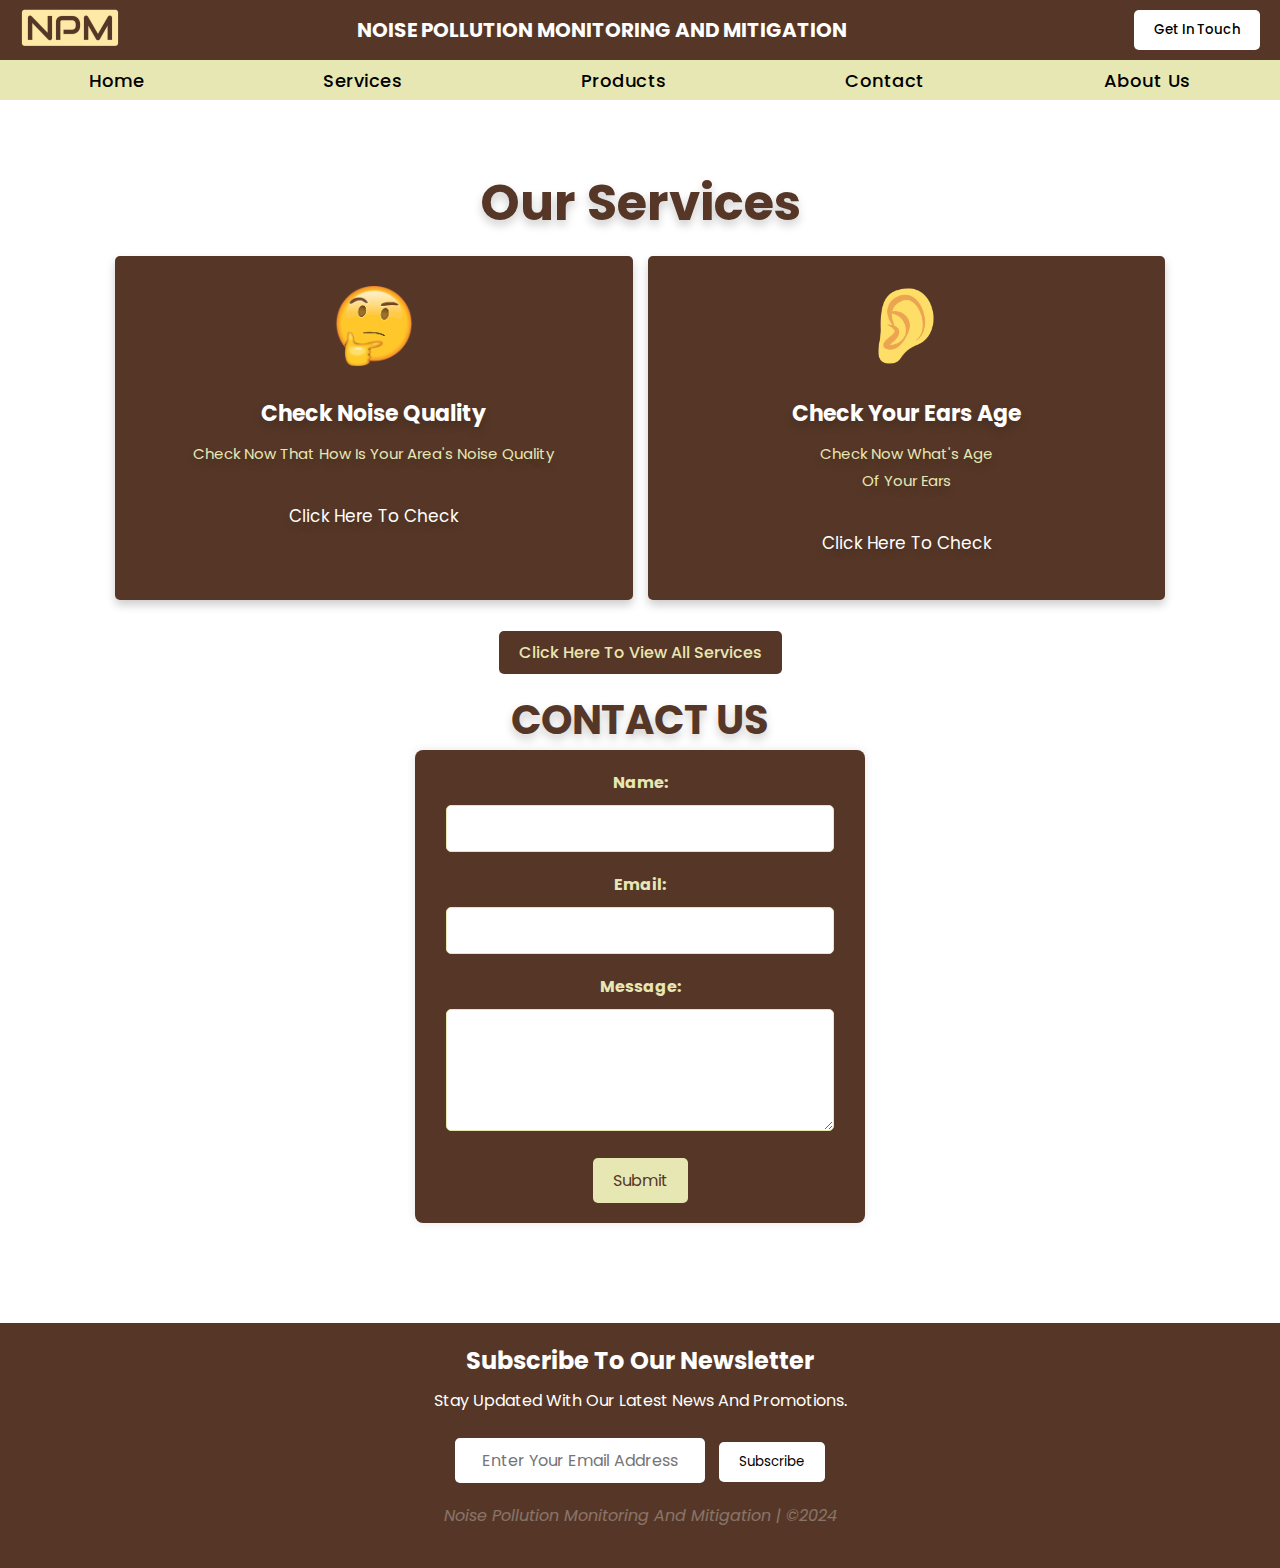
<file: index.html>
<!DOCTYPE html>
<html lang="en">
<head>
<meta charset="UTF-8">
<meta name="viewport" content="width=device-width, initial-scale=1.0">
<title>HOME</title>

<link rel="preconnect" href="https://fonts.gstatic.com">
<link href="https://fonts.googleapis.com/css2?family=Poppins:wght@500&display=swap" rel="stylesheet">
  <link rel="stylesheet" href= CSS\headernavnewsletter.css>

  <script src=Javascripts\newsletter.js></script>
  <script src=Javascripts\registerbutton.js></script>

  <link rel="stylesheet" href="CSS\index.css">
</head>
<body>
  <header>
    
    <div class="logo">
        
        <img src=PHOTOS\logo.png alt="Logo">
    </div>

    
    <div class="website-name">
      NOISE POLLUTION MONITORING AND MITIGATION
    </div>

    
    <button class="register-button" onclick="showDialog()">Get in touch</button>
  </header>
  <nav>
    <a href="index.html">Home</a>
    <a href="services.html">Services</a>
    <a href="product.html">Products</a>
    <a href="contact.html">Contact</a>
    <a href="about.html">About Us</a>
        
    </div>
</nav><br><br>
<!-- Index section starts from here-->
<!-- Carousel/slideshow/fade section starts from here-->




<!-- Blog section starts from here-->








<!-- Our Services section starts from here-->

<div class="services-container">

  <h1 class="services-heading">our services</h1>

  <div class="services-box-container">

      <div class="services-box">
          <img src="PHOTOS\buffer.png" alt="noise quality">
          <h3 class="services-h3">Check noise quality</h3>
          <p class="services-p">Check Now that how is your area's noise quality</p>
          <a href="meter.html" class="services-btn">Click here to check</a>
      </div>

      <div class="services-box">
          <img src="PHOTOS\ears.png" alt="">
          <h3 class="services-h3">Check your ears age</h3>
          <p class="services-p">Check now what's age </p>
          <p class="services-p">of your ears</p>
          <a href="earsage.html" class="services-btn">Click here to check</a>
      </div>
  </div>

</div>
<br>
<a class="knowmore-button" href="services.html">Click here to view all services</a>
<br><br>


<!-- Our Contact section starts from here-->




<h1>CONTACT US</h1>
<div class="contact-form">
  <form id="contact-form">
    <div class="form-group">
      <label for="name">Name:</label>
      <input type="text" id="name" name="name" required>
    </div>
    <div class="form-group">
      <label for="email">Email:</label>
      <input type="email" id="email" name="email" required>
    </div>
    <div class="form-group">
      <label for="message">Message:</label>
      <textarea id="message" name="message" rows="4" required></textarea>
    </div>
    <button type="submit" class="submit-btn">Submit</button>
  </form>
</div>
<br><br><br><br>
<script>
  document.getElementById('contact-form').addEventListener('submit', function(e) {
    e.preventDefault();
    var name = document.getElementById('name').value;
    var email = document.getElementById('email').value;
    var message = document.getElementById('message').value;
    var mailtoLink = 'mailto:workforsnehil@email.com?subject=Contact%20Us&body=Name:%20' + name + '%0AEmail:%20' + email + '%0AMessage:%20' + message;
    window.location.href = mailtoLink;
  });
</script>







<!--News letter starts from here-->
<section class="newsletter">
  <h2>Subscribe to Our Newsletter</h2>
  <p>Stay updated with our latest news and promotions.</p>
  <form id="newsletterForm" onsubmit="submitForm(event)">
    <input type="email" id="emailInput" placeholder="Enter your email address" required>
    <button type="submit" id="submitButton">Subscribe</button>
    <button type="button" id="submittedButton" class="hide">Submitted</button>
    <button type="button" id="homeButton" class="hide" onclick="window.location.href='index.html'">Home</button>
  </form>
  <!-- Copyright Text -->
  <p class="copyright">Noise Pollution Monitoring and Mitigation | &copy;2024</p>
</section>
</body>
</html>
</file>
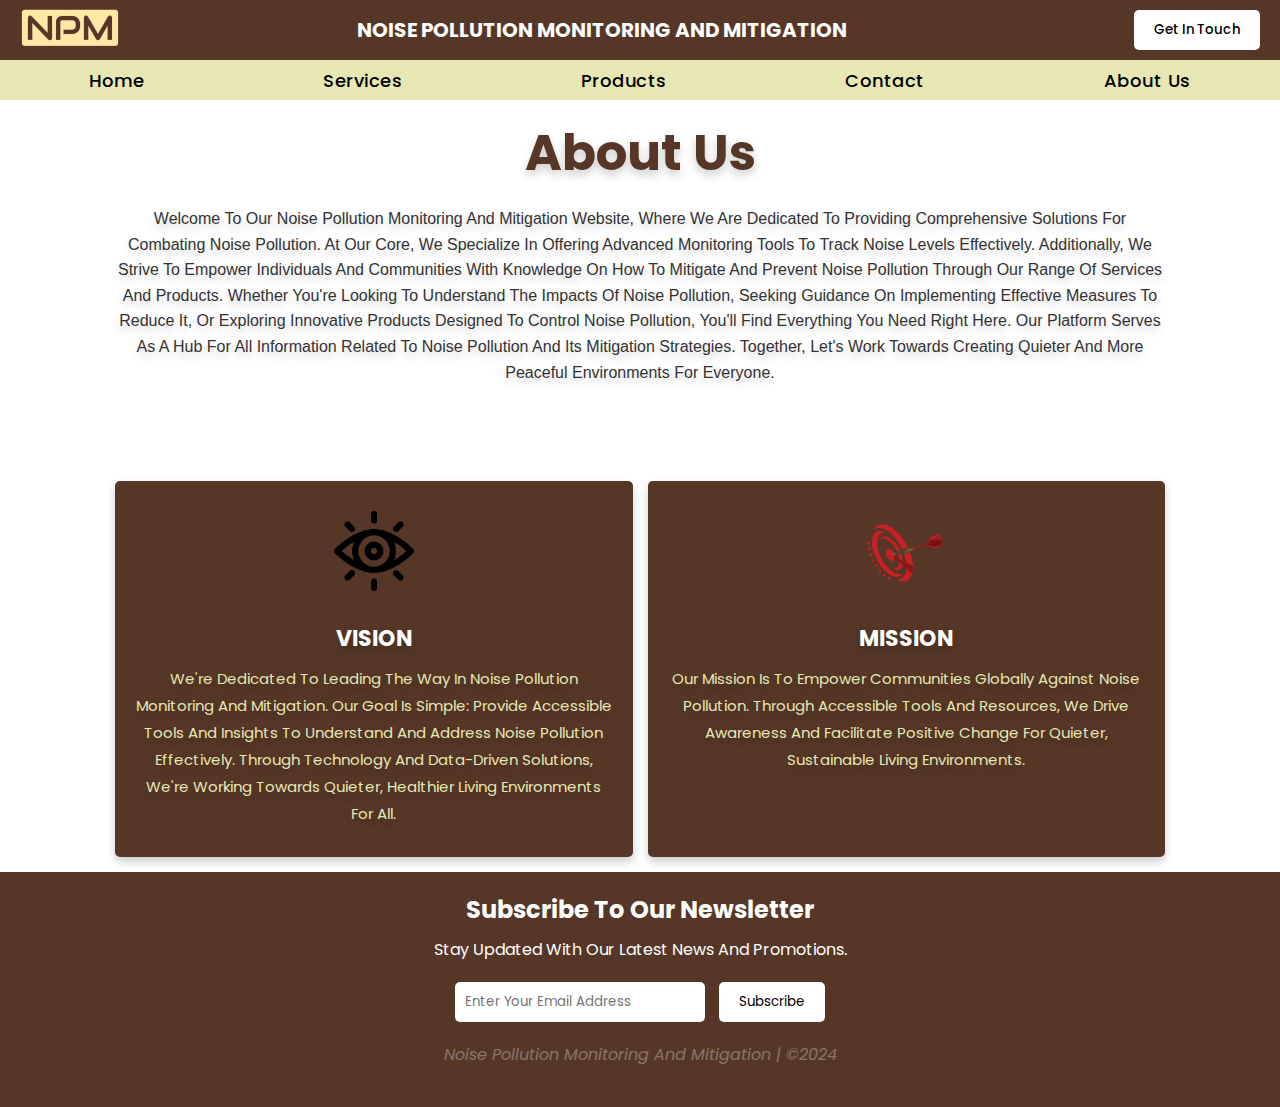
<file: about.html>
<!DOCTYPE html>
<html lang="en">
<head>
<meta charset="UTF-8">
<meta name="viewport" content="width=device-width, initial-scale=1.0">
<title>HOME</title>
<!-- Link to Poppins font -->
<link rel="preconnect" href="https://fonts.gstatic.com">
<link href="https://fonts.googleapis.com/css2?family=Poppins:wght@500&display=swap" rel="stylesheet">
  <link rel="stylesheet" href= CSS\headernavnewsletter.css>

  <script src=Javascripts/newsletter.js></script>
  <script src=Javascripts\registerbutton.js></script>

  <link rel="stylesheet" href="CSS\about.css">
</head>
<body>
  <header>
    <!-- Left side: Logo -->
    <div class="logo">
        <!-- Replace 'logo.png' with your actual logo image -->
        <img src=PHOTOS\logo.png alt="Logo">
    </div>

    <!-- Center: Website Name -->
    <div class="website-name">
      NOISE POLLUTION MONITORING AND MITIGATION
    </div>

    <!-- Right side: Register Button -->
    <button class="register-button" onclick="showDialog()">Get in touch</button>
  </header>
  <nav>
    <a href="index.html">Home</a>
    <a href="services.html">Services</a>
    <a href="product.html">Products</a>
    <a href="contact.html">Contact</a>
    <a href="about.html">About Us</a>
</nav>


  <div class="container">

    <h1 class="heading">About us</h1>
    <p class="aboutclass">Welcome to our Noise Pollution Monitoring and Mitigation website, where we are dedicated to providing comprehensive solutions for combating noise pollution. At our core, we specialize in offering advanced monitoring tools to track noise levels effectively. Additionally, we strive to empower individuals and communities with knowledge on how to mitigate and prevent noise pollution through our range of services and products. Whether you're looking to understand the impacts of noise pollution, seeking guidance on implementing effective measures to reduce it, or exploring innovative products designed to control noise pollution, you'll find everything you need right here. Our platform serves as a hub for all information related to noise pollution and its mitigation strategies. Together, let's work towards creating quieter and more peaceful environments for everyone.</p>
    <br>
    <div class="box-container">

        <div class="box">
          <img src="PHOTOS\vision.png" alt="">
          <h3>VISION</h3>
            <p>We're dedicated to leading the way in noise pollution monitoring and mitigation. Our goal is simple: provide accessible tools and insights to understand and address noise pollution effectively. Through technology and data-driven solutions, we're working towards quieter, healthier living environments for all.</p>
        </div>

        <div class="box">
            <img src="PHOTOS\mission.png" alt="">
            <h3>MISSION</h3>
            <p>our mission is to empower communities globally against noise pollution. Through accessible tools and resources, we drive awareness and facilitate positive change for quieter, sustainable living environments.</p>
        </div>
    </div>

</div>


  <section class="newsletter">
    <h2>Subscribe to Our Newsletter</h2>
    <p>Stay updated with our latest news and promotions.</p>
    <form id="newsletterForm" onsubmit="submitForm(event)">
      <input type="email" id="emailInput" placeholder="Enter your email address" required>
      <button type="submit" id="submitButton">Subscribe</button>
      <button type="button" id="submittedButton" class="hide">Submitted</button>
      <button type="button" id="homeButton" class="hide" onclick="window.location.href='index.html'">Home</button>
    </form>
    <!-- Copyright Text -->
    <p class="copyright">Noise Pollution Monitoring and Mitigation | &copy;2024</p>
  </section>
</body>
</html>
</file>
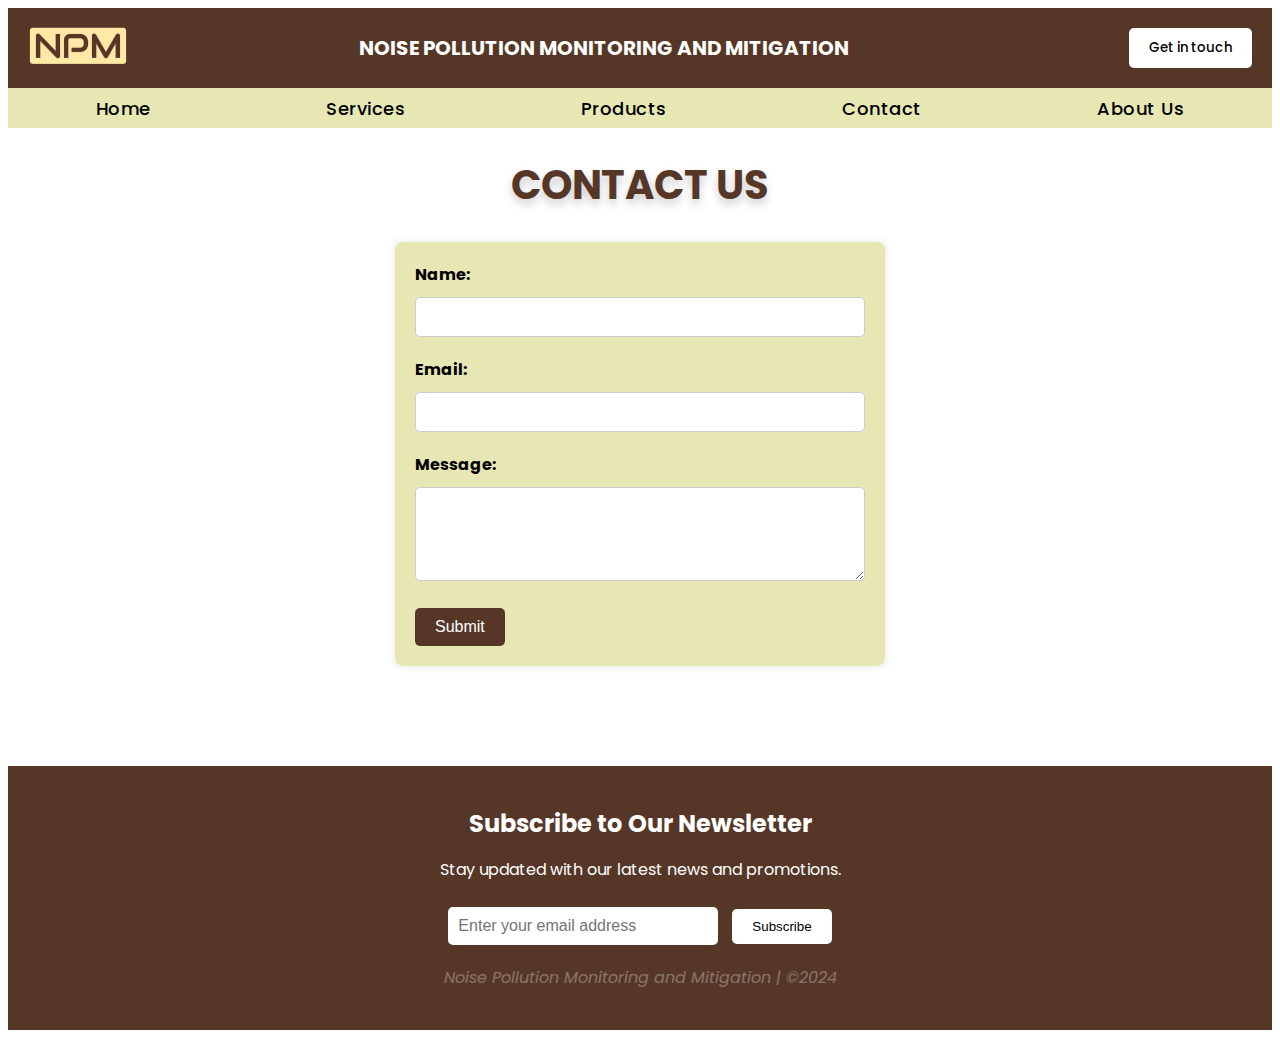
<file: contact.html>
<!DOCTYPE html>
<html lang="en">
<head>
<meta charset="UTF-8">
<meta name="viewport" content="width=device-width, initial-scale=1.0">
<title>HOME</title>
<!-- Link to Poppins font -->
<link rel="preconnect" href="https://fonts.gstatic.com">
<link href="https://fonts.googleapis.com/css2?family=Poppins:wght@500&display=swap" rel="stylesheet">
  <link rel="stylesheet" href= CSS\headernavnewsletter.css>

  <script src=Javascripts\newsletter.js></script>
  <script src=Javascripts\registerbutton.js></script>

  <link rel="stylesheet" href="CSS\contact.css">

</head>
<body>
  <header>
    <!-- Left side: Logo -->
    <div class="logo">
        <!-- Replace 'logo.png' with your actual logo image -->
        <img src=PHOTOS\logo.png alt="Logo">
    </div>

    <!-- Center: Website Name -->
    <div class="website-name">
      NOISE POLLUTION MONITORING AND MITIGATION
    </div>

    <!-- Right side: Register Button -->
    <button class="register-button" onclick="showDialog()">Get in touch</button>
  </header>
  <nav>
    <a href="index.html">Home</a>
    <a href="services.html">Services</a>
    <a href="product.html">Products</a>
    <a href="contact.html">Contact</a>
    <a href="about.html">About Us</a>
</nav>
<h1>CONTACT US</h1>
<div class="contact-form">
  <form id="contact-form">
    <div class="form-group">
      <label for="name">Name:</label>
      <input type="text" id="name" name="name" required>
    </div>
    <div class="form-group">
      <label for="email">Email:</label>
      <input type="email" id="email" name="email" required>
    </div>
    <div class="form-group">
      <label for="message">Message:</label>
      <textarea id="message" name="message" rows="4" required></textarea>
    </div>
    <button type="submit" class="submit-btn">Submit</button>
  </form>
</div>
<br><br><br><br>
<script>
  document.getElementById('contact-form').addEventListener('submit', function(e) {
    e.preventDefault();
    var name = document.getElementById('name').value;
    var email = document.getElementById('email').value;
    var message = document.getElementById('message').value;
    var mailtoLink = 'mailto:workforsnehil@email.com?subject=Contact%20Us&body=Name:%20' + name + '%0AEmail:%20' + email + '%0AMessage:%20' + message;
    window.location.href = mailtoLink;
  });
</script>

<section class="newsletter">
  <h2>Subscribe to Our Newsletter</h2>
  <p>Stay updated with our latest news and promotions.</p>
  <form id="newsletterForm" onsubmit="submitForm(event)">
    <input type="email" id="emailInput" placeholder="Enter your email address" required>
    <button type="submit" id="submitButton">Subscribe</button>
    <button type="button" id="submittedButton" class="hide">Submitted</button>
    <button type="button" id="homeButton" class="hide" onclick="window.location.href='index.html'">Home</button>
  </form>
  <!-- Copyright Text -->
  <p class="copyright">Noise Pollution Monitoring and Mitigation | &copy;2024</p>
</section>
</body>
</html>
</file>
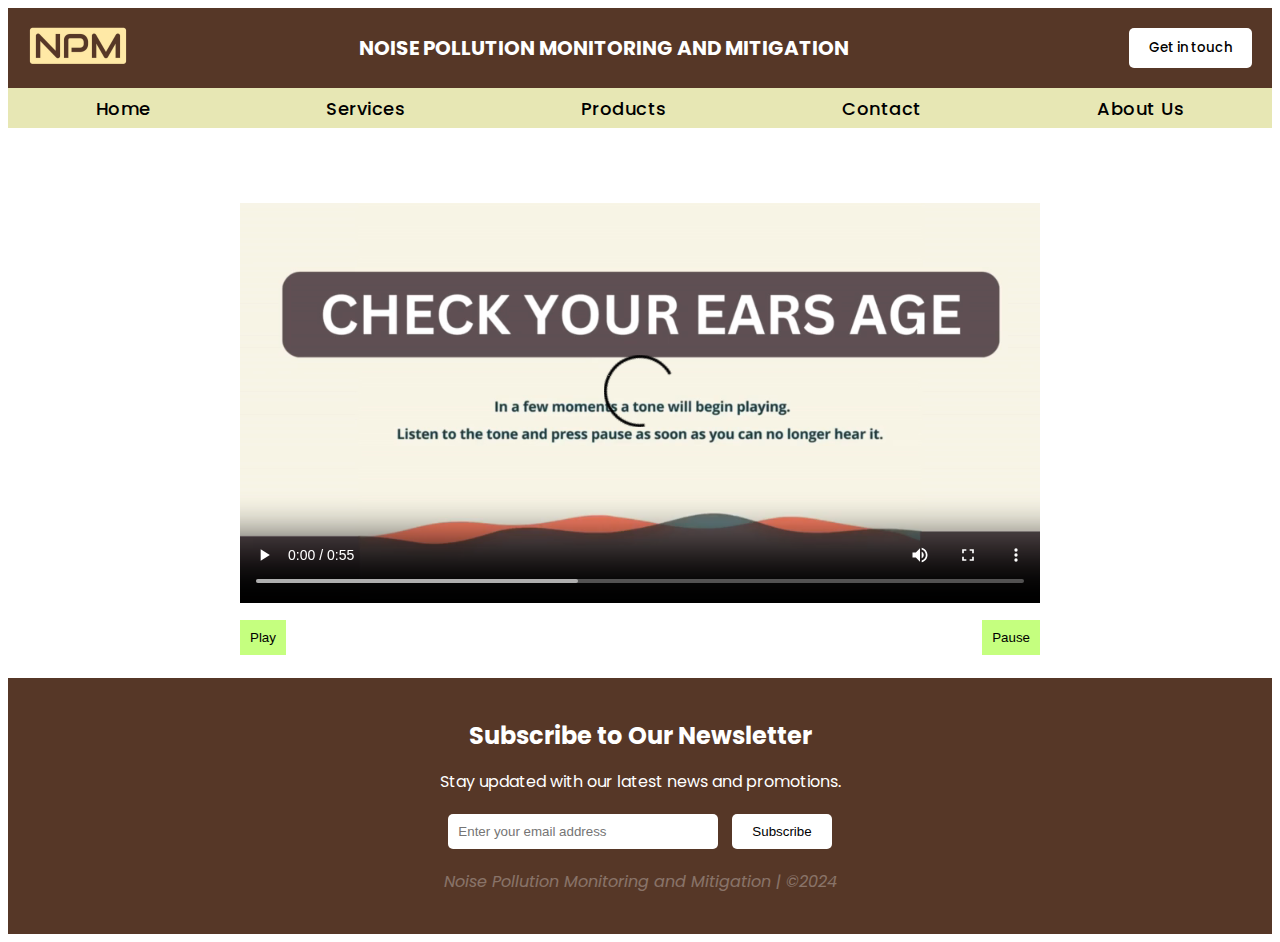
<file: earsage.html>
<!DOCTYPE html>
<html lang="en">
<head>
<meta charset="UTF-8">
<meta name="viewport" content="width=device-width, initial-scale=1.0">
<title>HOME</title>
<!-- Link to Poppins font -->
<link rel="preconnect" href="https://fonts.gstatic.com">
<link href="https://fonts.googleapis.com/css2?family=Poppins:wght@500&display=swap" rel="stylesheet">
  <link rel="stylesheet" href= CSS\headernavnewsletter.css>

  <script src=Javascripts\newsletter.js></script>
  <script src=Javascripts\registerbutton.js></script>

  <link rel="stylesheet" href="CSS\earsage.css">
  <script src="Javascripts\earsage.js"></script>
</head>
<body>
  <header>
    <!-- Left side: Logo -->
    <div class="logo">
        <!-- Replace 'logo.png' with your actual logo image -->
        <img src=PHOTOS\logo.png alt="Logo">
    </div>

    <!-- Center: Website Name -->
    <div class="website-name">
      NOISE POLLUTION MONITORING AND MITIGATION
    </div>

    <!-- Right side: Register Button -->
    <button class="register-button" onclick="showDialog()">Get in touch</button>
  </header>
  <nav>
    <a href="index.html">Home</a>
    <a href="services.html">Services</a>
    <a href="product.html">Products</a>
    <a href="contact.html">Contact</a>
    <a href="about.html">About Us</a>
</nav>


<br><Br><Br>

<div id="container">
  <video id="video" controls>
      <source src="Videos\ear.mp4" type="video/mp4">
      Your browser does not support the video tag.
  </video>
  <div class="btn-container">
      <button id="play-btn">Play</button>
      <button id="pause-btn">Pause</button>
  </div>
</div>





<br><Br><Br>

<section class="newsletter">
    <h2>Subscribe to Our Newsletter</h2>
    <p>Stay updated with our latest news and promotions.</p>
    <form id="newsletterForm" onsubmit="submitForm(event)">
      <input type="email" id="emailInput" placeholder="Enter your email address" required>
      <button type="submit" id="submitButton">Subscribe</button>
      <button type="button" id="submittedButton" class="hide">Submitted</button>
      <button type="button" id="homeButton" class="hide" onclick="window.location.href='index.html'">Home</button>
    </form>
    <!-- Copyright Text -->
    <p class="copyright">Noise Pollution Monitoring and Mitigation | &copy;2024</p>
  </section>
</body>
</html>
</file>
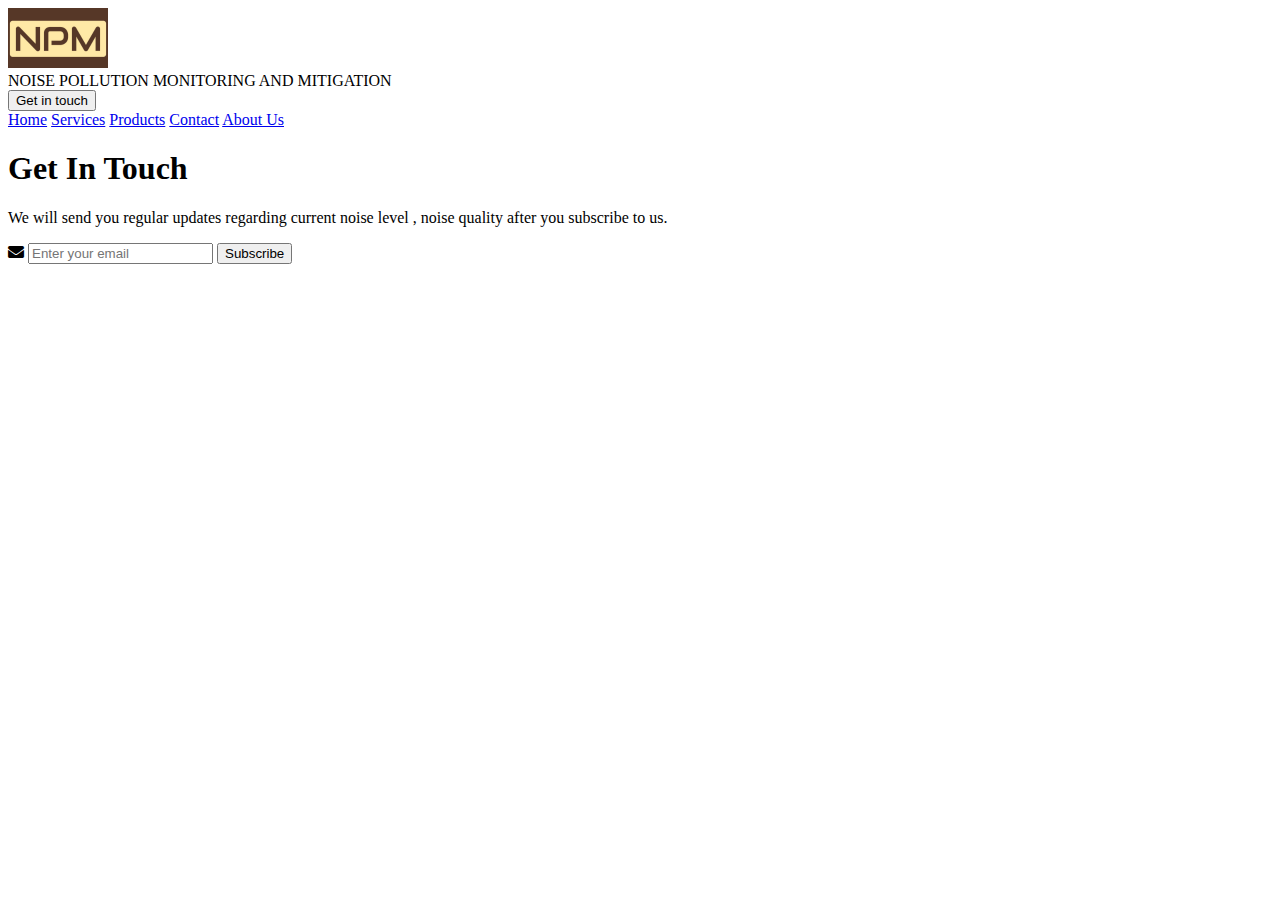
<file: form.html>
<!DOCTYPE html>
<html lang="en" dir="ltr">
<head>
  <meta charset="utf-8">
  <title>Get In Touch</title>
  <link rel="stylesheet" href="C:\Users\dell\Desktop\NPM\index\CSS\form.css">
  <link rel="preconnect" href="https://fonts.gstatic.com">
<link href="https://fonts.googleapis.com/css2?family=Poppins:wght@500&display=swap" rel="stylesheet">
  <link rel="stylesheet" href="https://use.fontawesome.com/releases/v5.5.0/css/all.css">
</head>
<body>
    <header>
    
        <div class="logo">
            
            <img src=PHOTOS\logo.png alt="Logo">
        </div>
    
        
        <div class="website-name">
          NOISE POLLUTION MONITORING AND MITIGATION
        </div>
    
        
        <button class="register-button" onclick="showDialog()">Get in touch</button>
      </header>
      <nav>
        <a href="index.html">Home</a>
        <a href="services.html">Services</a>
        <a href="product.html">Products</a>
        <a href="contact.html">Contact</a>
        <a href="about.html">About Us</a>
    </nav>
<div class="container">
  <form id="subscribe-form">
    <h1>Get In Touch</h1>
    <p>We will send you regular updates regarding current noise level , noise quality after you subscribe to us.</p>
    <div class="email-box">
      <i class="fas fa-envelope"></i>
      <input class="tbox" type="email" name="email" value="" placeholder="Enter your email">
      <button class="btn" type="submit" name="submit">Subscribe</button>
    </div><br><br>
  </form>
</div>

<script>
document.getElementById("subscribe-form").addEventListener("submit", function(event) {
    event.preventDefault();
  
  
    alert("You have successfully subscribed to us");
    
  
  });</script>


</body>
</html>
</file>
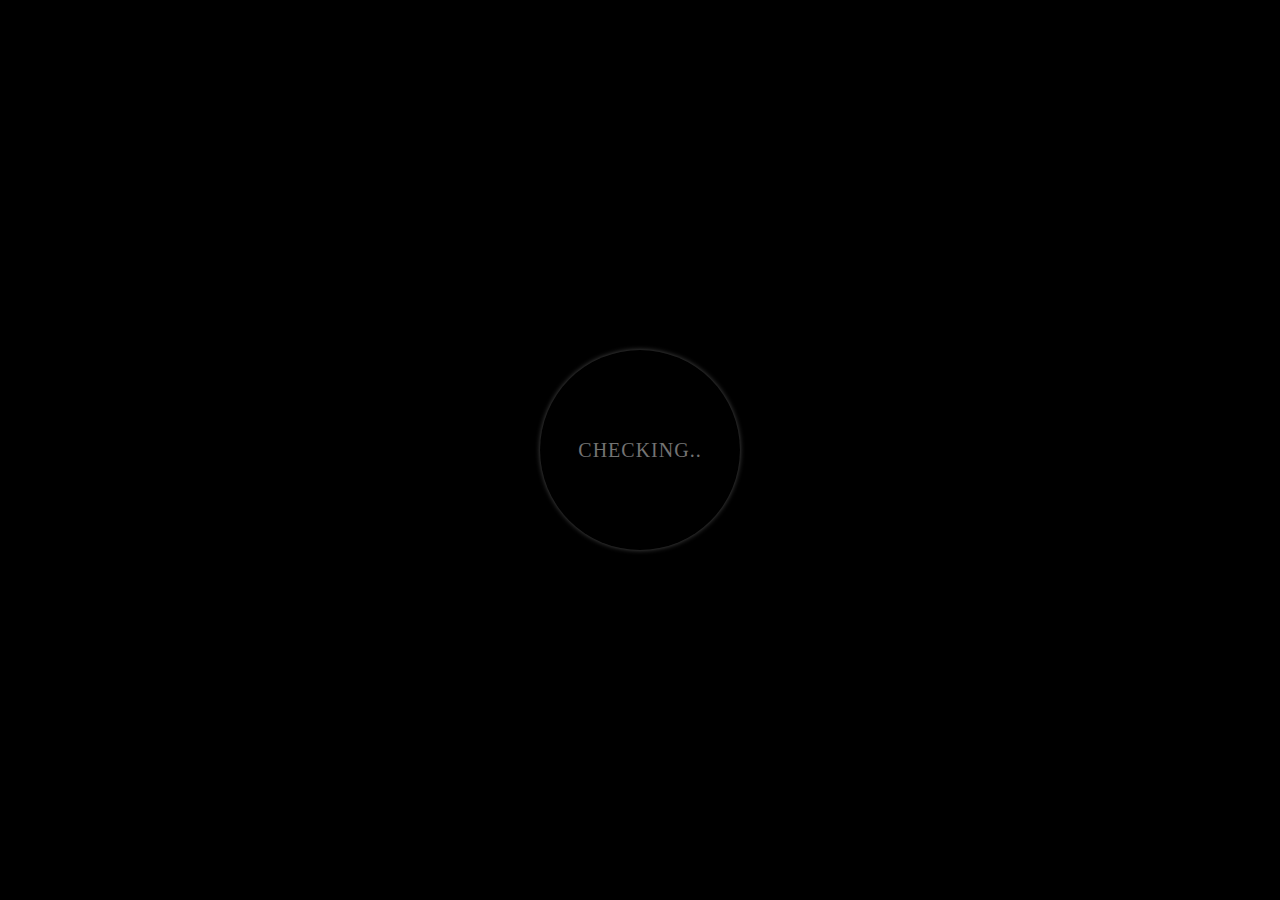
<file: meter.html>
<!DOCTYPE html>
<!-- Created By CodingNepal -->
<html lang="en" dir="ltr">
   <head>
      <meta charset="utf-8">
      <title>Loading Animation</title>
      <link rel="stylesheet" href="CSS\meter.css">
      <script src="Javascripts\meter.js"></script>
   </head>
   <body>
      <div class="center">
         <div class="ring"></div>
         <span>Checking..</span><br>
      </div>
   </body>
</html>
</file>
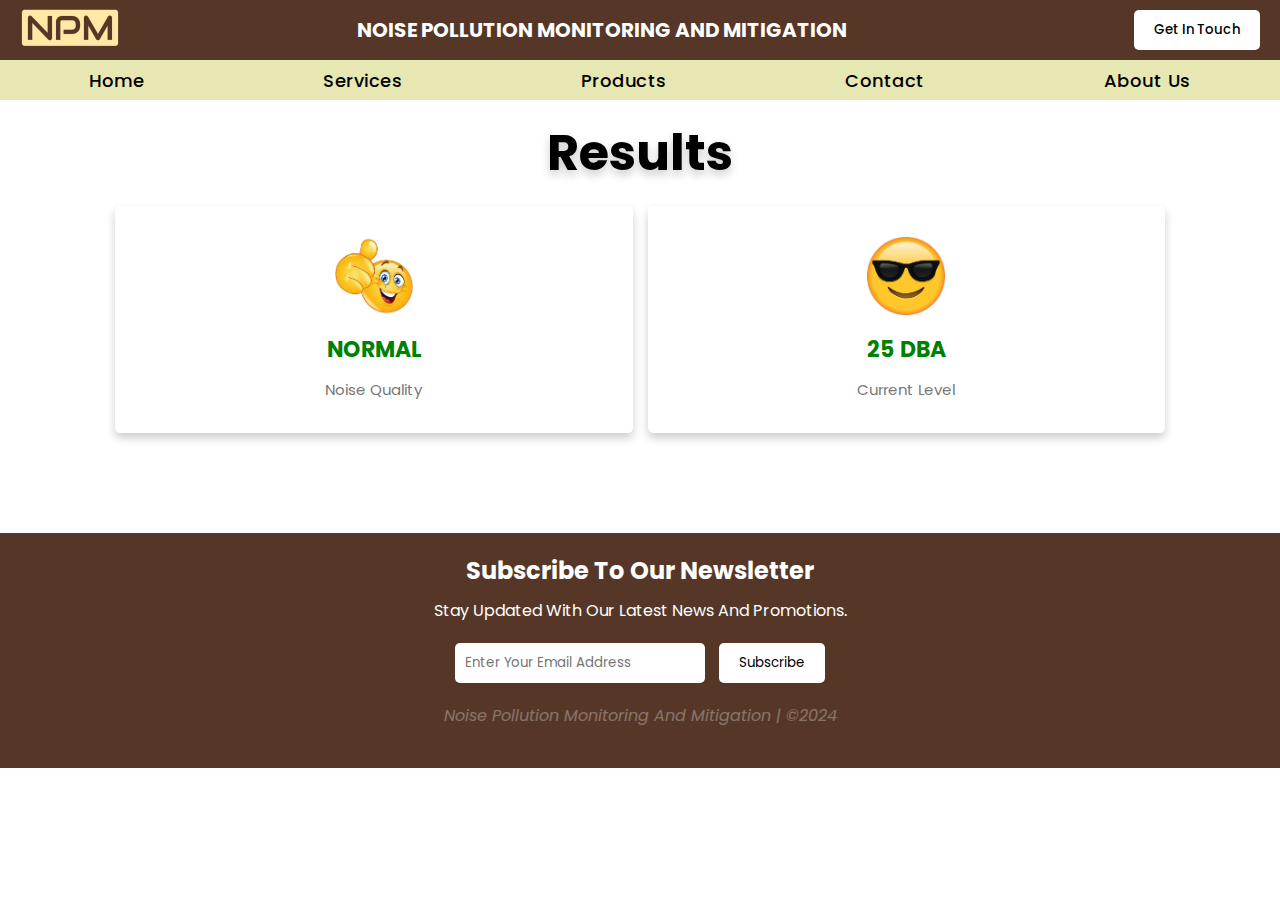
<file: results.html>
<!DOCTYPE html>
<html lang="en">
<head>
<meta charset="UTF-8">
<meta name="viewport" content="width=device-width, initial-scale=1.0">
<title>HOME</title>
<!-- Link to Poppins font -->
<link rel="preconnect" href="https://fonts.gstatic.com">
<link href="https://fonts.googleapis.com/css2?family=Poppins:wght@500&display=swap" rel="stylesheet">
  <link rel="stylesheet" href= CSS\headernavnewsletter.css>

  <script src=Javascripts\newsletter.js></script>
  <script src=Javascripts\registerbutton.js></script>

  <link rel="stylesheet" href="CSS\results.css">
</head>
<body>
  <header>
    <!-- Left side: Logo -->
    <div class="logo">
        <!-- Replace 'logo.png' with your actual logo image -->
        <img src=PHOTOS\logo.png alt="Logo">
    </div>

    <!-- Center: Website Name -->
    <div class="website-name">
      NOISE POLLUTION MONITORING AND MITIGATION
    </div>

    <!-- Right side: Register Button -->
    <button class="register-button" onclick="showDialog()">Get in touch</button>
  </header>
  <nav>
    <a href="index.html">Home</a>
    <a href="services.html">Services</a>
    <a href="product.html">Products</a>
    <a href="contact.html">Contact</a>
    <a href="about.html">About Us</a>
</nav>

 
  <div class="container">

    <h1 class="heading">Results</h1>

    <div class="box-container">

        <div class="box">
            <img src="PHOTOS\Smiley.png" alt="noise quality">
            <h3 style="color: green;">NORMAL</h3>
            <p>Noise Quality</p>
        </div>

        <div class="box">
            <img src="PHOTOS\Smiley2.png" alt="">
            <h3 style="color: green;">25 dBA</h3>
            <p>Current Level</p>
        </div>
    </div>

</div>


<section class="newsletter">
  <h2>Subscribe to Our Newsletter</h2>
  <p>Stay updated with our latest news and promotions.</p>
  <form id="newsletterForm" onsubmit="submitForm(event)">
    <input type="email" id="emailInput" placeholder="Enter your email address" required>
    <button type="submit" id="submitButton">Subscribe</button>
    <button type="button" id="submittedButton" class="hide">Submitted</button>
    <button type="button" id="homeButton" class="hide" onclick="window.location.href='index.html'">Home</button>
  </form>
  <!-- Copyright Text -->
  <p class="copyright">Noise Pollution Monitoring and Mitigation | &copy;2024</p>
</section>
</body>
</html>
</file>
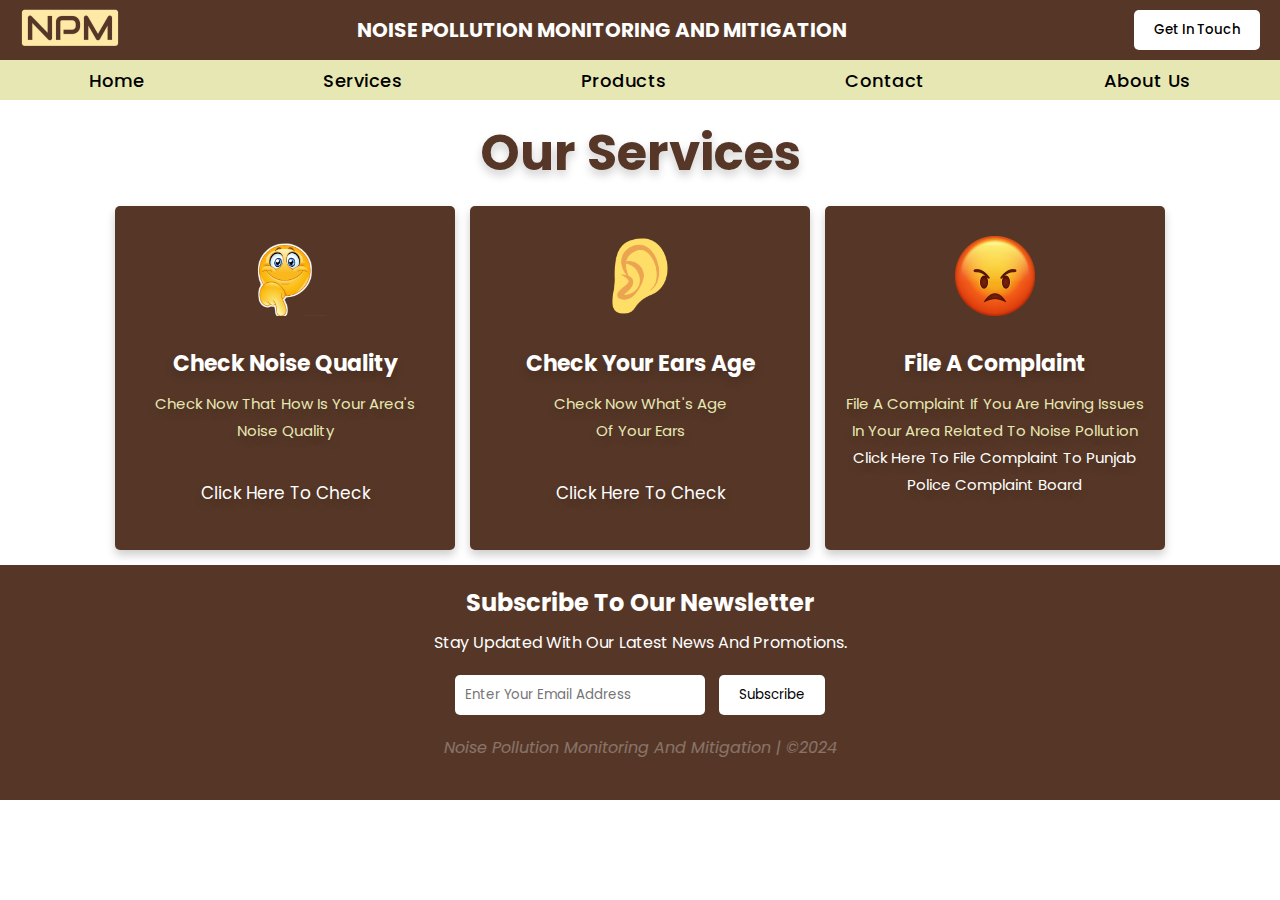
<file: services.html>
<!DOCTYPE html>
<html lang="en">
<head>
<meta charset="UTF-8">
<meta name="viewport" content="width=device-width, initial-scale=1.0">
<title>HOME</title>
<!-- Link to Poppins font -->
<link rel="preconnect" href="https://fonts.gstatic.com">
<link href="https://fonts.googleapis.com/css2?family=Poppins:wght@500&display=swap" rel="stylesheet">
  <link rel="stylesheet" href= CSS\headernavnewsletter.css>

  <script src=Javascripts\newsletter.js></script>
  <script src=Javascripts\registerbutton.js></script>

  <link rel="stylesheet" href="CSS\services.css">
</head>
<body>
  <header>
    <!-- Left side: Logo -->
    <div class="logo">
        <!-- Replace 'logo.png' with your actual logo image -->
        <img src=PHOTOS\logo.png alt="Logo">
    </div>

    <!-- Center: Website Name -->
    <div class="website-name">
      NOISE POLLUTION MONITORING AND MITIGATION
    </div>

    <!-- Right side: Register Button -->
    <button class="register-button" onclick="showDialog()">Get in touch</button>
  </header>
  <nav>
    <a href="index.html">Home</a>
    <a href="services.html">Services</a>
    <a href="product.html">Products</a>
    <a href="contact.html">Contact</a>
    <a href="about.html">About Us</a>
</nav>

 
  <div class="container">

    <h1 class="heading">our services</h1>

    <div class="box-container">

        <div class="box">
            <img src="PHOTOS\pointingbelo.png" alt="noise quality">
            <h3>Check noise quality</h3>
            <p>Check Now that how is your area's noise quality</p>
            <a href="meter.html" class="btn">Click here to check</a>
        </div>

        <div class="box">
            <img src="PHOTOS\ears.png" alt="">
            <h3>Check your ears age</h3>
            <p>Check now what's age </p>
            <p>of your ears</p>
            <a href="earsage.html" class="btn">Click here to check</a>
        </div>

        <div class="box">
            <img src="PHOTOS\smiley3.png" alt="">
            <h3>File a complaint</h3>
            <p>File a complaint if you are having issues in your area related to noise pollution</p>
            <p><a href="https://ppcb.punjab.gov.in/en/toll-free-no-1800-1203-667-and-whatsapp-no-9914498899-for-public-grievances-0#:~:text=1800%2D1203%2D667%20and%20Whatsapp,Control%20Board%2C%20Government%20of%20Punjab" style="color:white">Click here to file complaint to Punjab police complaint board</a></p>
        </div>
    </div>

</div>


<section class="newsletter">
  <h2>Subscribe to Our Newsletter</h2>
  <p>Stay updated with our latest news and promotions.</p>
  <form id="newsletterForm" onsubmit="submitForm(event)">
    <input type="email" id="emailInput" placeholder="Enter your email address" required>
    <button type="submit" id="submitButton">Subscribe</button>
    <button type="button" id="submittedButton" class="hide">Submitted</button>
    <button type="button" id="homeButton" class="hide" onclick="window.location.href='index.html'">Home</button>
  </form>
  <!-- Copyright Text -->
  <p class="copyright">Noise Pollution Monitoring and Mitigation | &copy;2024</p>
</section>
</body>
</html>
</file>
